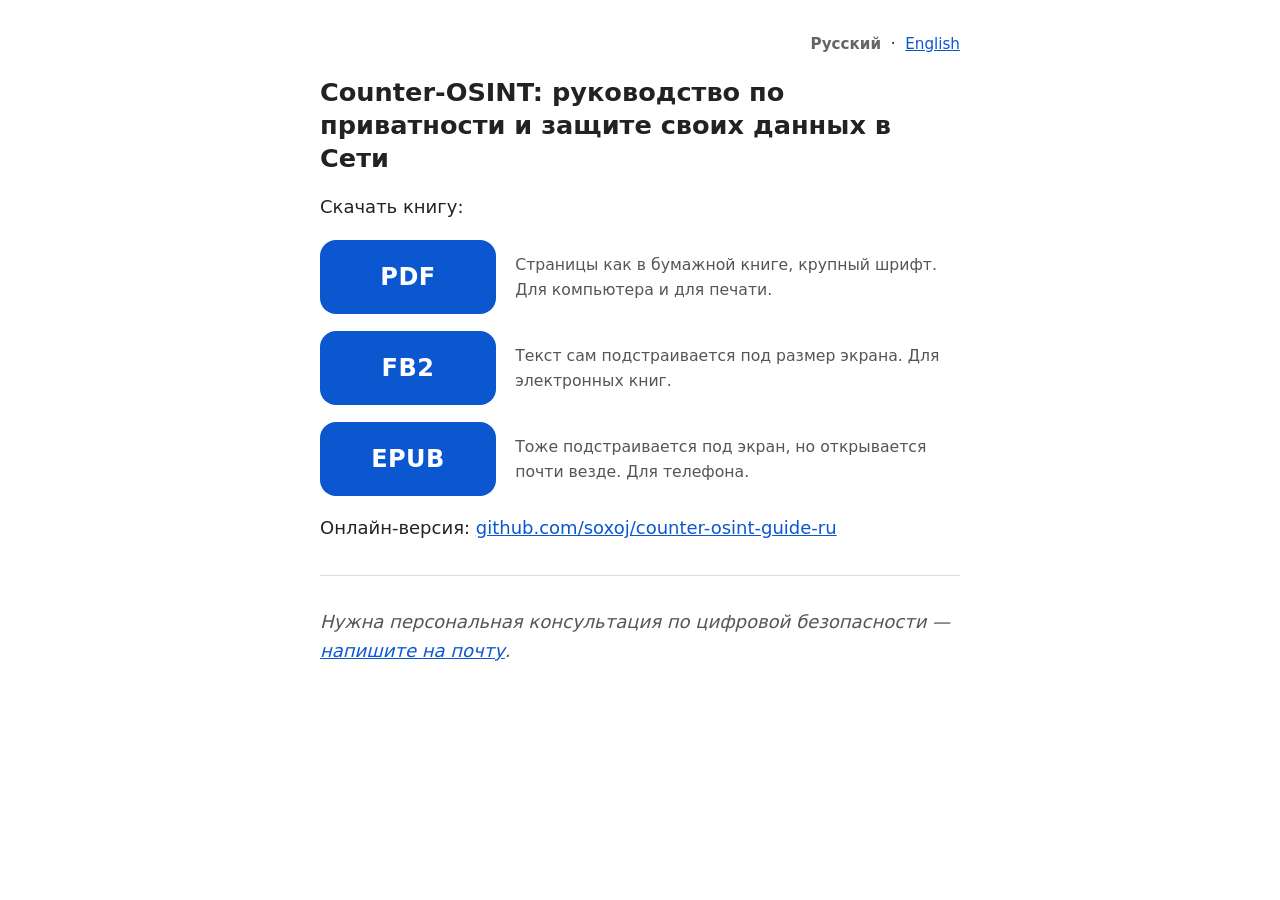
<file: index.html>
<!doctype html>
<html lang="ru">
<head>
<meta charset="utf-8">
<meta name="viewport" content="width=device-width, initial-scale=1">
<title>Counter-OSINT — книга</title>
<link rel="alternate" hreflang="ru" href="https://counter-osint.soxoj.com/">
<link rel="alternate" hreflang="en" href="https://counter-osint.soxoj.com/en/">
<meta name="description" content="Руководство по приватности и защите своих данных в Сети. PDF, FB2, EPUB.">
<style>
body{max-width:40rem;margin:0 auto;padding:2rem 1rem;font:18px/1.6 system-ui,sans-serif;color:#222;background:#fff}
h1{font-size:1.6rem;line-height:1.3}
a{color:#0b57d0}
hr{border:0;border-top:1px solid #ddd;margin:2rem 0}
small{color:#666}
.row{display:flex;align-items:center;gap:1.2rem;margin:1.1rem 0}
.btn{flex:0 0 11rem;display:flex;align-items:center;justify-content:center;min-height:4.6rem;background:#0b57d0;color:#fff;border-radius:16px;font-size:1.5rem;font-weight:700;letter-spacing:.02em;text-decoration:none;transition:background .15s}
@media (max-width:30rem){.row{flex-direction:column;align-items:stretch;gap:.5rem}.btn{flex:none}}
.btn:hover,.btn:focus{background:#0942a8;color:#fff}
.note{font-size:.98rem;color:#555}
.consult{font-style:italic;color:#555}
.lang{display:flex;justify-content:flex-end;gap:.6rem;font-size:.95rem;margin:0 0 1.2rem}
.lang b{font-weight:600;color:#666}
@media (prefers-color-scheme:dark){body{color:#ddd;background:#111}a{color:#8ab4f8}hr{border-color:#333}small{color:#999}.btn{background:#8ab4f8;color:#111}.btn:hover,.btn:focus{background:#a8c7fa;color:#111}.note{color:#999}.consult{color:#999}.lang b{color:#999}}
</style>
<script async src="https://www.googletagmanager.com/gtag/js?id=G-CVXDCGWJL9"></script>
<script>
  window.dataLayer = window.dataLayer || [];
  function gtag(){dataLayer.push(arguments);}
  gtag('js', new Date());
  gtag('config', 'G-CVXDCGWJL9');
  document.addEventListener('DOMContentLoaded', function () {
    document.querySelectorAll('a[href$=".pdf"], a[href$=".fb2"], a[href$=".epub"]')
      .forEach(function (a) {
        a.addEventListener('click', function () {
          gtag('event', 'book_download', {
            format: a.getAttribute('href').split('.').pop()
          });
        });
      });
  });
</script>
</head>
<body>
<nav class="lang"><b>Русский</b> · <a href="/en/" hreflang="en">English</a></nav>
<h1>Counter-OSINT: руководство по приватности и защите своих данных в Сети</h1>

<p>Скачать книгу:</p>

<div class="row"><a class="btn" href="counter-osint-ru.pdf">PDF</a><span class="note">Страницы как в бумажной книге, крупный шрифт. Для компьютера и для печати.</span></div>
<div class="row"><a class="btn" href="counter-osint-ru.fb2">FB2</a><span class="note">Текст сам подстраивается под размер экрана. Для электронных книг.</span></div>
<div class="row"><a class="btn" href="counter-osint-ru.epub">EPUB</a><span class="note">Тоже подстраивается под экран, но открывается почти везде. Для телефона.</span></div>

<p>Онлайн-версия: <a href="https://github.com/soxoj/counter-osint-guide-ru">github.com/soxoj/counter-osint-guide-ru</a></p>

<hr>

<p class="consult">Нужна персональная консультация по цифровой безопасности — <a href="mailto:counter-osint+site@soxoj.com">напишите на почту</a>.</p>

</body>
</html>
</file>
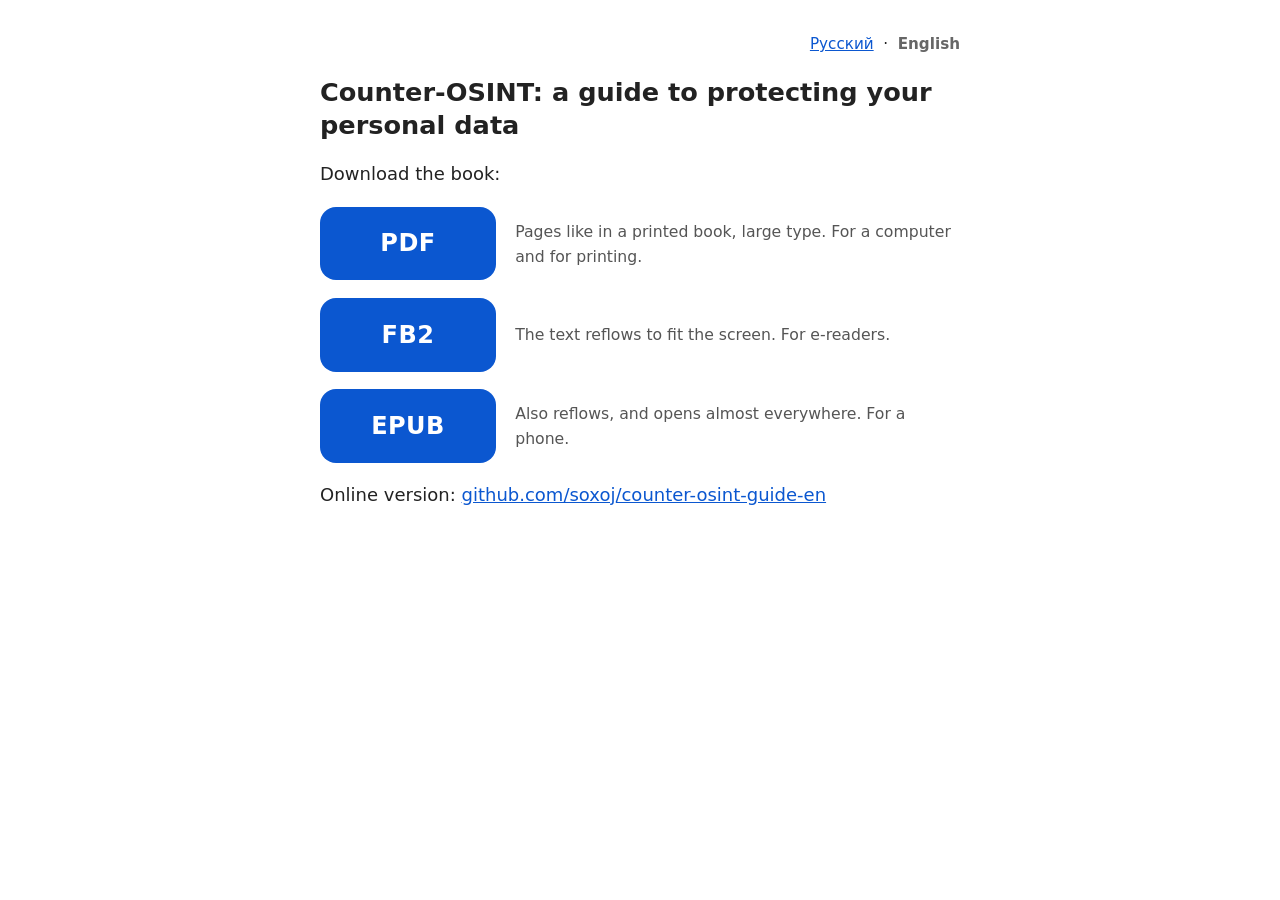
<file: en/index.html>
<!doctype html>
<html lang="en">
<head>
<meta charset="utf-8">
<meta name="viewport" content="width=device-width, initial-scale=1">
<title>Counter-OSINT — the book</title>
<link rel="alternate" hreflang="ru" href="https://counter-osint.soxoj.com/">
<link rel="alternate" hreflang="en" href="https://counter-osint.soxoj.com/en/">
<meta name="description" content="A guide to privacy and protecting your personal data online. PDF, FB2, EPUB.">
<style>
body{max-width:40rem;margin:0 auto;padding:2rem 1rem;font:18px/1.6 system-ui,sans-serif;color:#222;background:#fff}
h1{font-size:1.6rem;line-height:1.3}
a{color:#0b57d0}
hr{border:0;border-top:1px solid #ddd;margin:2rem 0}
small{color:#666}
.row{display:flex;align-items:center;gap:1.2rem;margin:1.1rem 0}
.btn{flex:0 0 11rem;display:flex;align-items:center;justify-content:center;min-height:4.6rem;background:#0b57d0;color:#fff;border-radius:16px;font-size:1.5rem;font-weight:700;letter-spacing:.02em;text-decoration:none;transition:background .15s}
@media (max-width:30rem){.row{flex-direction:column;align-items:stretch;gap:.5rem}.btn{flex:none}}
.btn:hover,.btn:focus{background:#0942a8;color:#fff}
.note{font-size:.98rem;color:#555}
.consult{font-style:italic;color:#555}
.lang{display:flex;justify-content:flex-end;gap:.6rem;font-size:.95rem;margin:0 0 1.2rem}
.lang b{font-weight:600;color:#666}
@media (prefers-color-scheme:dark){body{color:#ddd;background:#111}a{color:#8ab4f8}hr{border-color:#333}small{color:#999}.btn{background:#8ab4f8;color:#111}.btn:hover,.btn:focus{background:#a8c7fa;color:#111}.note{color:#999}.consult{color:#999}.lang b{color:#999}}
</style>
<script async src="https://www.googletagmanager.com/gtag/js?id=G-CVXDCGWJL9"></script>
<script>
  window.dataLayer = window.dataLayer || [];
  function gtag(){dataLayer.push(arguments);}
  gtag('js', new Date());
  gtag('config', 'G-CVXDCGWJL9');
  document.addEventListener('DOMContentLoaded', function () {
    document.querySelectorAll('a[href$=".pdf"], a[href$=".fb2"], a[href$=".epub"]')
      .forEach(function (a) {
        a.addEventListener('click', function () {
          gtag('event', 'book_download', {
            format: a.getAttribute('href').split('.').pop()
          });
        });
      });
  });
</script>
</head>
<body>
<nav class="lang"><a href="/" hreflang="ru">Русский</a> · <b>English</b></nav>
<h1>Counter-OSINT: a guide to protecting your personal data</h1>

<p>Download the book:</p>

<div class="row"><a class="btn" href="counter-osint-en.pdf">PDF</a><span class="note">Pages like in a printed book, large type. For a computer and for printing.</span></div>
<div class="row"><a class="btn" href="counter-osint-en.fb2">FB2</a><span class="note">The text reflows to fit the screen. For e-readers.</span></div>
<div class="row"><a class="btn" href="counter-osint-en.epub">EPUB</a><span class="note">Also reflows, and opens almost everywhere. For a phone.</span></div>

<p>Online version: <a href="https://github.com/soxoj/counter-osint-guide-en">github.com/soxoj/counter-osint-guide-en</a></p>

</body>
</html>
</file>
